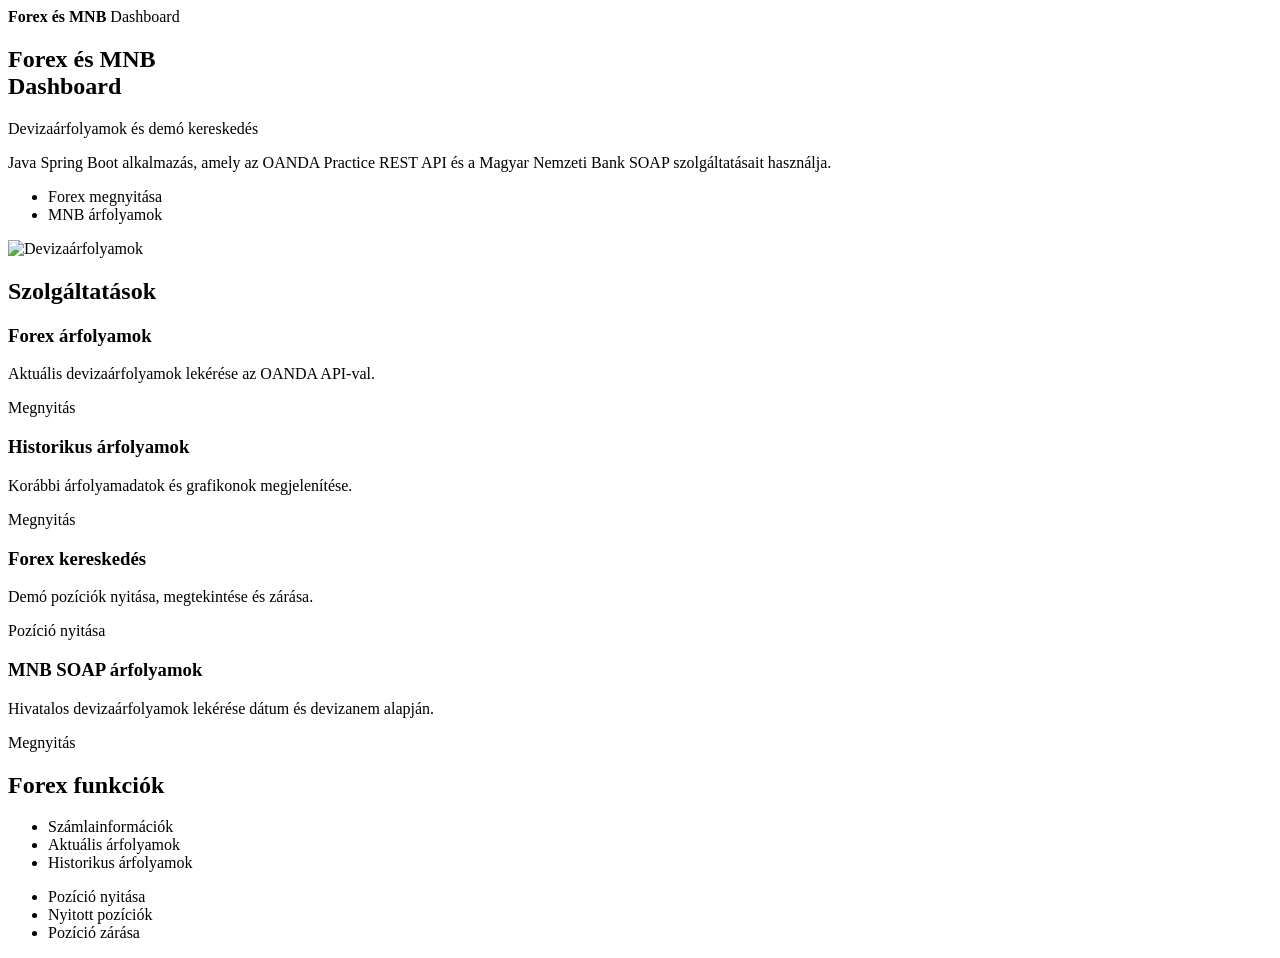
<file: beadando/src/main/resources/templates/index.html>
<!DOCTYPE html>
<html lang="hu" xmlns:th="http://www.thymeleaf.org">
<head>
    <meta charset="UTF-8">
    <meta name="viewport"
          content="width=device-width, initial-scale=1">
    <title>Forex és MNB Dashboard</title>

    <!-- Az eredeti piros Editorial stílus -->
    <link rel="stylesheet" th:href="@{/style/main.css}">
</head>
<body class="is-preload">
<div id="wrapper">

    <!-- Fő tartalom -->
    <div id="main">
        <div class="inner">
            <header id="header">
                <a th:href="@{/}" class="logo">
                    <strong>Forex és MNB</strong> Dashboard
                </a>
            </header>

            <!-- Bemutatkozás -->
            <section id="banner">
                <div class="content">
                    <header>
                        <h1>Forex és MNB<br>Dashboard</h1>
                        <p>Devizaárfolyamok és demó kereskedés</p>
                    </header>
                    <p>
                        Java Spring Boot alkalmazás, amely
                        az OANDA Practice REST API és a
                        Magyar Nemzeti Bank SOAP
                        szolgáltatásait használja.
                    </p>
                    <ul class="actions">
                        <li>
                            <a th:href="@{/forex/account}"
                               class="button big">
                                Forex megnyitása
                            </a>
                        </li>
                        <li>
                            <a th:href="@{/exercise}"
                               class="button big">
                                MNB árfolyamok
                            </a>
                        </li>
                    </ul>
                </div>
                <span class="image object">
                    <img th:src="@{/images/image1.jpg}"
                         alt="Devizaárfolyamok">
                </span>
            </section>

            <!-- Fő funkciók -->
            <section>
                <header class="major">
                    <h2>Szolgáltatások</h2>
                </header>
                <div class="features">
                    <article>
                        <span class="icon solid fa-chart-line"></span>
                        <div class="content">
                            <h3>Forex árfolyamok</h3>
                            <p>
                                Aktuális devizaárfolyamok
                                lekérése az OANDA API-val.
                            </p>
                            <a th:href="@{/forex/price}"
                               class="button small">
                                Megnyitás
                            </a>
                        </div>
                    </article>
                    <article>
                        <span class="icon solid fa-chart-bar"></span>
                        <div class="content">
                            <h3>Historikus árfolyamok</h3>
                            <p>
                                Korábbi árfolyamadatok
                                és grafikonok megjelenítése.
                            </p>
                            <a th:href="@{/forex/history}"
                               class="button small">
                                Megnyitás
                            </a>
                        </div>
                    </article>
                    <article>
                        <span class="icon solid fa-coins"></span>
                        <div class="content">
                            <h3>Forex kereskedés</h3>
                            <p>
                                Demó pozíciók nyitása,
                                megtekintése és zárása.
                            </p>
                            <a th:href="@{/forex/open}"
                               class="button small">
                                Pozíció nyitása
                            </a>
                        </div>
                    </article>
                    <article>
                        <span class="icon solid fa-landmark"></span>
                        <div class="content">
                            <h3>MNB SOAP árfolyamok</h3>
                            <p>
                                Hivatalos devizaárfolyamok
                                lekérése dátum és devizanem
                                alapján.
                            </p>
                            <a th:href="@{/exercise}"
                               class="button small">
                                Megnyitás
                            </a>
                        </div>
                    </article>
                </div>
            </section>

            <!-- Forex funkciók -->
            <section>
                <header class="major">
                    <h2>Forex funkciók</h2>
                </header>
                <div class="row">
                    <div class="col-6 col-12-small">
                        <ul class="actions stacked">
                            <li>
                                <a th:href="@{/forex/account}"
                                   class="button fit">
                                    Számlainformációk
                                </a>
                            </li>
                            <li>
                                <a th:href="@{/forex/price}"
                                   class="button fit">
                                    Aktuális árfolyamok
                                </a>
                            </li>
                            <li>
                                <a th:href="@{/forex/history}"
                                   class="button fit">
                                    Historikus árfolyamok
                                </a>
                            </li>
                        </ul>
                    </div>
                    <div class="col-6 col-12-small">
                        <ul class="actions stacked">
                            <li>
                                <a th:href="@{/forex/open}"
                                   class="button fit">
                                    Pozíció nyitása
                                </a>
                            </li>
                            <li>
                                <a th:href="@{/forex/positions}"
                                   class="button fit">
                                    Nyitott pozíciók
                                </a>
                            </li>
                            <li>
                                <a th:href="@{/forex/close}"
                                   class="button fit">
                                    Pozíció zárása
                                </a>
                            </li>
                        </ul>
                    </div>
                </div>
            </section>
        </div>
    </div>

    <!-- Közös Editorial oldalsáv -->
    <div th:replace="~{fragments/navbar :: navbar}"></div>
</div>
<script th:src="@{/js/navbar.js}"></script>
</body>
</html>
</file>
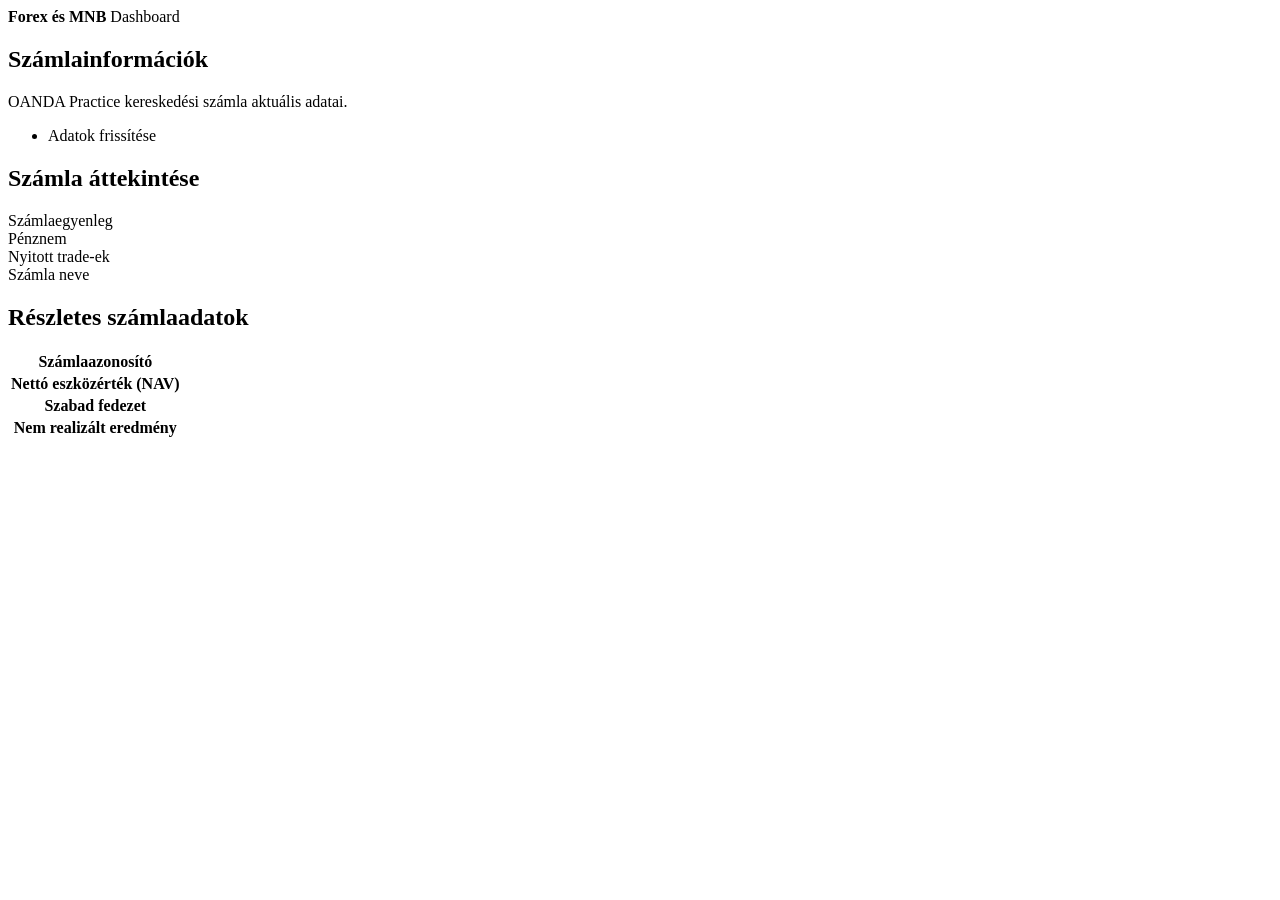
<file: beadando/src/main/resources/templates/forex-account.html>
<!DOCTYPE html>
<html lang="hu"
      xmlns:th="http://www.thymeleaf.org">
<head>
    <meta charset="UTF-8">
    <meta name="viewport"
          content="width=device-width, initial-scale=1">
    <title>Forex – Számlainformációk</title>

    <!-- Eredeti piros Editorial CSS -->
    <link rel="stylesheet" th:href="@{/style/main.css}">
</head>
<body class="is-preload">
<div id="wrapper">

    <!-- Fő tartalom -->
    <div id="main">
        <div class="inner">

            <!-- Fejléc -->
            <header id="header">
                <a th:href="@{/}" class="logo">
                    <strong>Forex és MNB</strong> Dashboard
                </a>
            </header>

            <!-- Oldal címe -->
            <section>
                <header class="main">
                    <h1>Számlainformációk</h1>
                </header>
                <p>
                    OANDA Practice kereskedési számla
                    aktuális adatai.
                </p>

                <ul class="actions refresh-button">
                    <li>
                        <a th:href="@{/forex/account}"
                           class="button primary">
                            Adatok frissítése
                        </a>
                    </li>
                </ul>

                <!-- Hibaüzenet -->
                <div th:if="${error}"
                     class="error-message"
                     th:text="${error}">
                </div>

                <!-- Számlaadatok -->
                <div th:if="${error == null}">
                    <header class="major">
                        <h2>Számla áttekintése</h2>
                    </header>
                    <div class="row gtr-150">

                        <!-- Számlaegyenleg -->
                        <div class="col-6 col-12-small">
                            <div class="account-card">
                                <div class="account-label">
                                    Számlaegyenleg
                                </div>
                                <div class="account-value"
                                     th:text="|${balance} ${currency}|">
                                </div>
                            </div>
                        </div>

                        <!-- Pénznem -->
                        <div class="col-6 col-12-small">
                            <div class="account-card">
                                <div class="account-label">
                                    Pénznem
                                </div>
                                <div class="account-value"
                                     th:text="${currency}">
                                </div>
                            </div>
                        </div>

                        <!-- Nyitott pozíciók -->
                        <div class="col-6 col-12-small">
                            <div class="account-card">
                                <div class="account-label">
                                    Nyitott trade-ek
                                </div>
                                <div class="account-value"
                                     th:text="${openTradeCount}">
                                </div>
                            </div>
                        </div>

                        <!-- Számla neve -->
                        <div class="col-6 col-12-small">
                            <div class="account-card">
                                <div class="account-label">
                                    Számla neve
                                </div>
                                <div class="account-value"
                                     th:text="${alias}">
                                </div>
                            </div>
                        </div>
                    </div>

                    <!-- Részletes adatok -->
                    <div class="account-details">
                        <header class="major">
                            <h2>Részletes számlaadatok</h2>
                        </header>
                        <div class="table-wrapper">
                            <table>
                                <tbody>
                                <tr>
                                    <th>Számlaazonosító</th>
                                    <td th:text="${accountId}"></td>
                                </tr>
                                <tr>
                                    <th>
                                        Nettó eszközérték (NAV)
                                    </th>
                                    <td th:text="|${nav} ${currency}|">
                                    </td>
                                </tr>
                                <tr>
                                    <th>Szabad fedezet</th>
                                    <td th:text="|${marginAvailable} ${currency}|">
                                    </td>
                                </tr>
                                <tr>
                                    <th>Nem realizált eredmény</th>
                                    <td th:text="|${unrealizedPL} ${currency}|">
                                    </td>
                                </tr>
                                </tbody>
                            </table>
                        </div>
                    </div>
                </div>
            </section>
        </div>
    </div>

    <!-- Közös Editorial navigáció -->
    <div th:replace="~{fragments/navbar :: navbar}"></div>
</div>

<!-- Közös navigáció működése -->
<script th:src="@{/js/navbar.js}"></script>
</body>
</html>
</file>
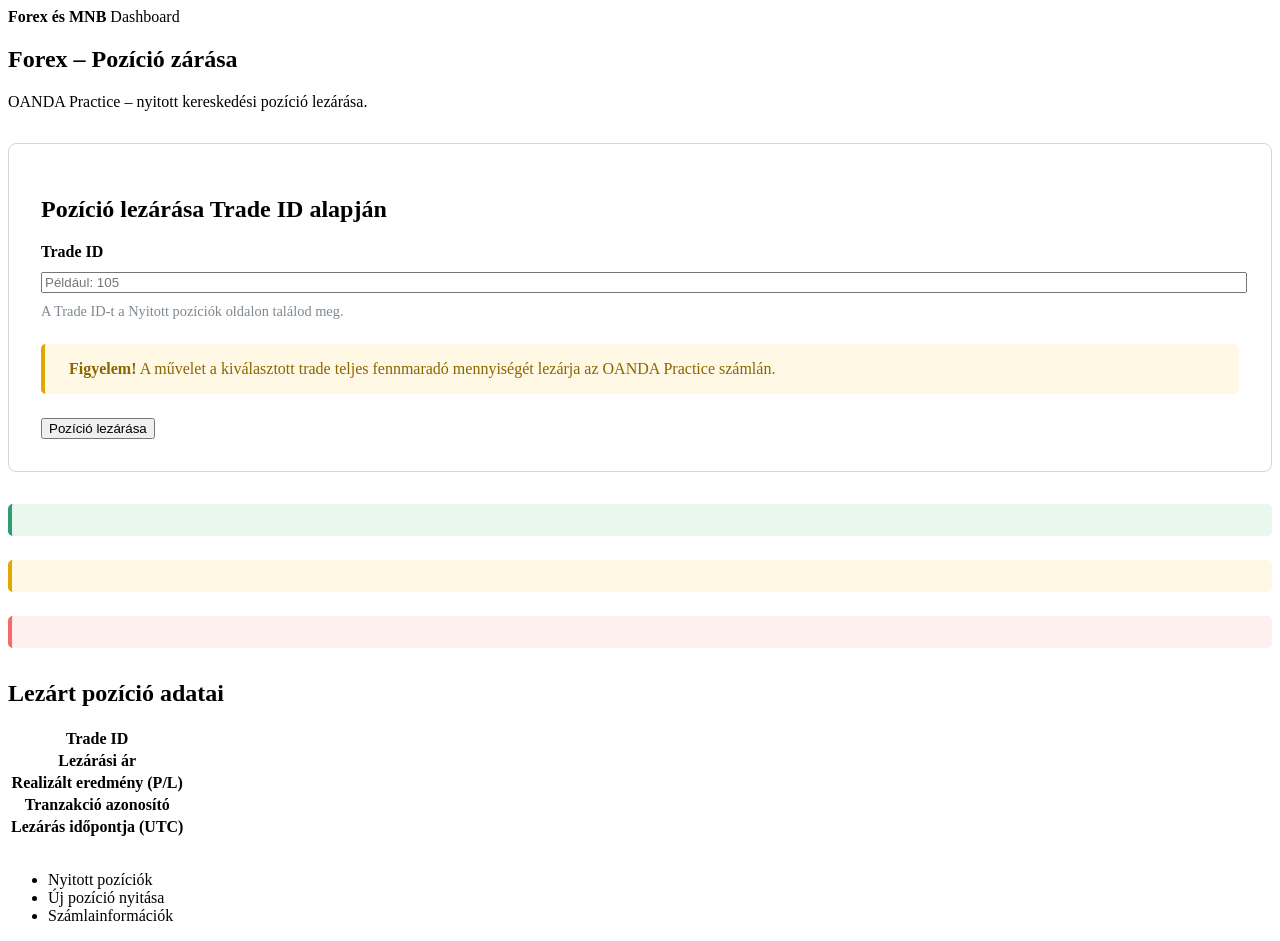
<file: beadando/src/main/resources/templates/forex-close.html>
<!DOCTYPE html>
<html lang="hu" xmlns:th="http://www.thymeleaf.org">
<head>
    <meta charset="UTF-8">
    <meta name="viewport"
          content="width=device-width, initial-scale=1">
    <title>Forex – Pozíció zárása</title>
    <link rel="stylesheet" th:href="@{/style/main.css}">
    <style>
        .close-card {
            background: #ffffff;
            border: 1px solid #d2d7d9;
            border-radius: 0.5em;
            padding: 2em;
            margin: 2em 0;
        }
        .close-card label {
            display: block;
            font-weight: 600;
            margin-bottom: 0.7em;
        }
        .close-card input[type="number"] {
            width: 100%;
        }
        .form-help {
            color: #7f888f;
            font-size: 0.9em;
            margin-top: 0.7em;
        }
        .notice {
            padding: 1em 1.5em;
            margin: 1.5em 0;
            border-left: 4px solid;
            border-radius: 0.3em;
        }
        .notice-warning {
            background: #fff8e5;
            border-color: #e0a800;
            color: #8a6500;
        }
        .notice-success {
            background: #e9f7ef;
            border-color: #2e9d70;
            color: #216e4c;
        }
        .notice-error {
            background: #fff0f0;
            border-color: #f56a6a;
            color: #a94442;
        }
        .result-section {
            margin-top: 2em;
        }
        .result-section td,
        .result-section th {
            overflow-wrap: anywhere;
        }
        .page-actions {
            margin-top: 2em;
        }
    </style>
</head>
<body class="is-preload">
<div id="wrapper">

    <!-- Fő tartalom -->
    <div id="main">
        <div class="inner">
            <header id="header">
                <a th:href="@{/}" class="logo">
                    <strong>Forex és MNB</strong> Dashboard
                </a>
            </header>
            <section>
                <header class="main">
                    <h1>Forex – Pozíció zárása</h1>
                </header>
                <p>
                    OANDA Practice – nyitott kereskedési
                    pozíció lezárása.
                </p>

                <!-- Zárási űrlap -->
                <div class="close-card">
                    <header class="major">
                        <h2>Pozíció lezárása Trade ID alapján</h2>
                    </header>
                    <form th:action="@{/forex/close}"
                          method="post"
                          id="closeForm">

                        <!-- CSRF -->
                        <input th:if="${_csrf != null}"
                               type="hidden"
                               th:name="${_csrf.parameterName}"
                               th:value="${_csrf.token}">
                        <div class="row gtr-uniform">
                            <div class="col-6 col-12-small">
                                <label for="tradeId">
                                    Trade ID
                                </label>
                                <input type="number" id="tradeId" name="tradeId" th:value="${tradeId}" min="1" step="1" placeholder="Például: 105" required>
                                <p class="form-help">
                                    A Trade ID-t a Nyitott pozíciók
                                    oldalon találod meg.
                                </p>
                            </div>
                            <div class="col-12">
                                <div class="notice notice-warning">
                                    <strong>Figyelem!</strong>
                                    A művelet a kiválasztott trade
                                    teljes fennmaradó mennyiségét lezárja
                                    az OANDA Practice számlán.
                                </div>
                                <button type="submit"
                                        id="submitButton"
                                        class="primary">
                                    Pozíció lezárása
                                </button>
                            </div>
                        </div>
                    </form>
                </div>

                <!-- Sikeres zárás -->
                <div th:if="${success}"
                     class="notice notice-success"
                     th:text="${success}">
                </div>

                <!-- Figyelmeztetés -->
                <div th:if="${warning}"
                     class="notice notice-warning"
                     th:text="${warning}">
                </div>

                <!-- Hibaüzenet -->
                <div th:if="${error}"
                     class="notice notice-error"
                     th:text="${error}">
                </div>

                <!-- Zárási eredmény -->
                <div th:if="${closedTradeId != null}"
                     class="result-section">
                    <header class="major">
                        <h2>Lezárt pozíció adatai</h2>
                    </header>
                    <div class="table-wrapper">
                        <table>
                            <tbody>
                            <tr>
                                <th>Trade ID</th>
                                <td th:text="${closedTradeId}"></td>
                            </tr>
                            <tr>
                                <th>Lezárási ár</th>
                                <td th:text="${closePrice}"></td>
                            </tr>
                            <tr>
                                <th>Realizált eredmény (P/L)</th>
                                <td th:text="${realizedPL}"></td>
                            </tr>
                            <tr>
                                <th>Tranzakció azonosító</th>
                                <td th:text="${transactionId}"></td>
                            </tr>
                            <tr>
                                <th>Lezárás időpontja (UTC)</th>
                                <td th:text="${closeTime}"></td>
                            </tr>
                            </tbody>
                        </table>
                    </div>
                </div>

                <!-- Navigációs gombok -->
                <div class="page-actions">
                    <ul class="actions">
                        <li>
                            <a th:href="@{/forex/positions}"
                               class="button">
                                Nyitott pozíciók
                            </a>
                        </li>
                        <li>
                            <a th:href="@{/forex/open}"
                               class="button">
                                Új pozíció nyitása
                            </a>
                        </li>
                        <li>
                            <a th:href="@{/forex/account}"
                               class="button">
                                Számlainformációk
                            </a>
                        </li>
                    </ul>
                </div>
            </section>
        </div>
    </div>

    <!-- Közös Editorial navigáció -->
    <div th:replace="~{fragments/navbar :: navbar}"></div>
</div>

<!-- Megerősítés és validáció -->
<script>
    const form = document.getElementById("closeForm");
    const submitButton = document.getElementById("submitButton");
    form.addEventListener("submit", function (event) {
        const tradeId =
            document.getElementById("tradeId").value;
        if (!/^[1-9][0-9]*$/.test(tradeId)) {
            event.preventDefault();
            alert("Adj meg egy pozitív egész Trade ID-t!");
            return;
        }
        const confirmed = confirm(
            "Biztosan le szeretnéd zárni a(z) " +
            tradeId + " azonosítójú DEMÓ trade-et?"
        );
        if (!confirmed) {
            event.preventDefault();
            return;
        }
        submitButton.disabled = true;
        submitButton.textContent = "Pozíció zárása...";
    });
</script>
<script th:src="@{/js/navbar.js}"></script>
</body>
</html>
</file>
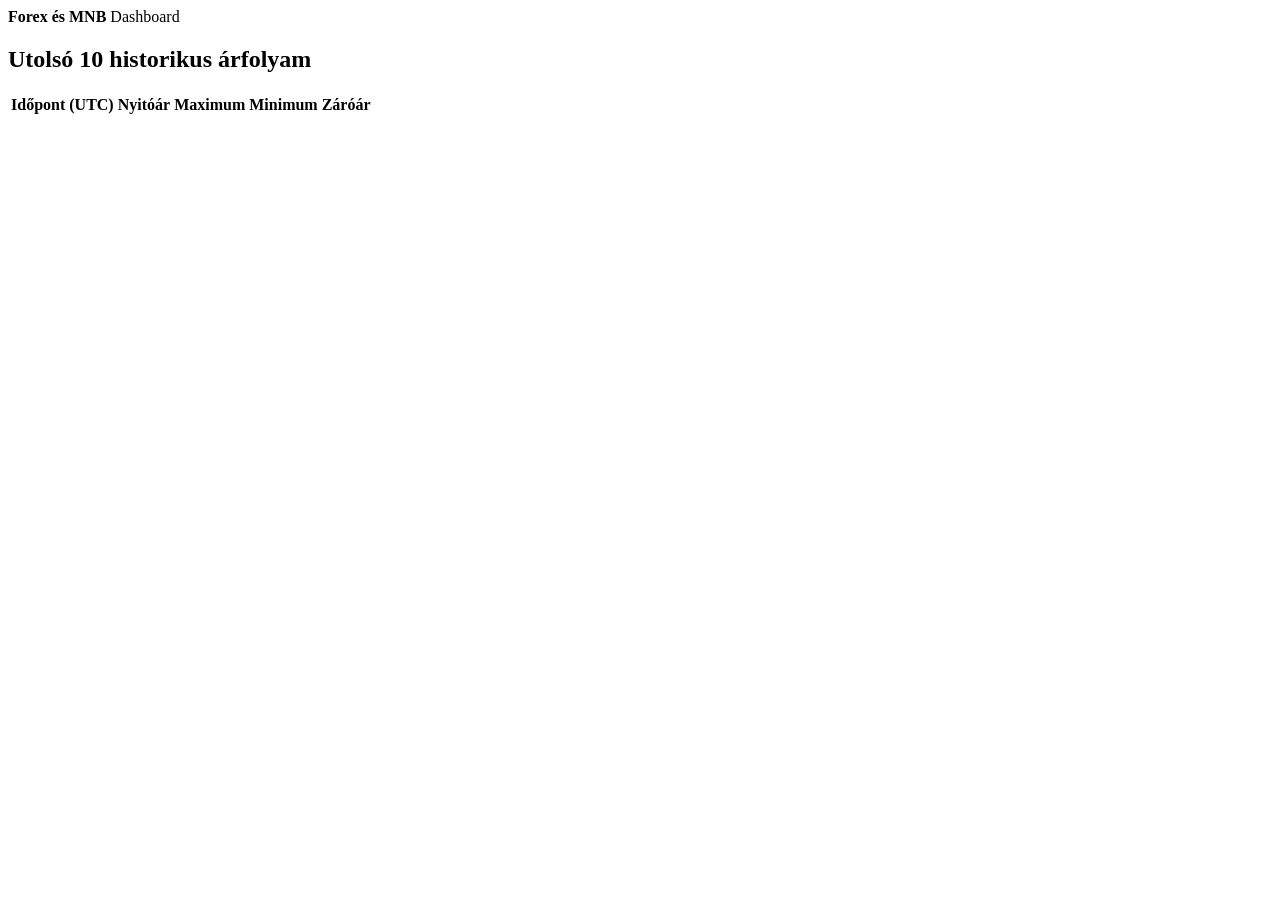
<file: beadando/src/main/resources/templates/forex-history.html>
<!DOCTYPE html>
<html lang="hu" xmlns:th="http://www.thymeleaf.org">
<head>
    <meta charset="UTF-8">
    <meta name="viewport"
          content="width=device-width, initial-scale=1">
    <title>Historikus devizaárfolyamok</title>
    <link rel="stylesheet" th:href="@{/style/main.css}">
    <style>
        .chart-container {
            position: relative;
            width: 100%;
            height: 350px;
        }
        .chart-container canvas {
            max-width: 100%;
        }
        .history-table {
            overflow-x: auto;
        }
    </style>
</head>
<body class="is-preload">
<div id="wrapper">
    <div id="main">
        <div class="inner">
            <header id="header">
                <a th:href="@{/}" class="logo">
                    <strong>Forex és MNB</strong> Dashboard
                </a>
            </header>
            <section>
                <!-- Historikus árfolyamok táblázata -->
                <header class="major">
                    <h2>Utolsó 10 historikus árfolyam</h2>
                </header>
                <div class="table-wrapper">
                    <table>
                        <thead>
                        <tr>
                            <th>Időpont (UTC)</th>
                            <th>Nyitóár</th>
                            <th>Maximum</th>
                            <th>Minimum</th>
                            <th>Záróár</th>
                        </tr>
                        </thead>

                        <tbody>
                        <tr th:each="row : ${history}">
                            <td th:text="${row.time}"></td>
                            <td th:text="${row.open}"></td>
                            <td th:text="${row.high}"></td>
                            <td th:text="${row.low}"></td>
                            <td th:text="${row.close}"></td>
                        </tr>
                        </tbody>
                    </table>
                </div>
            </section>
        </div>
    </div>
    <div th:replace="~{fragments/navbar :: navbar}"></div>
</div>
<script th:src="@{/js/navbar.js}"></script>
</body>
</html>
</file>
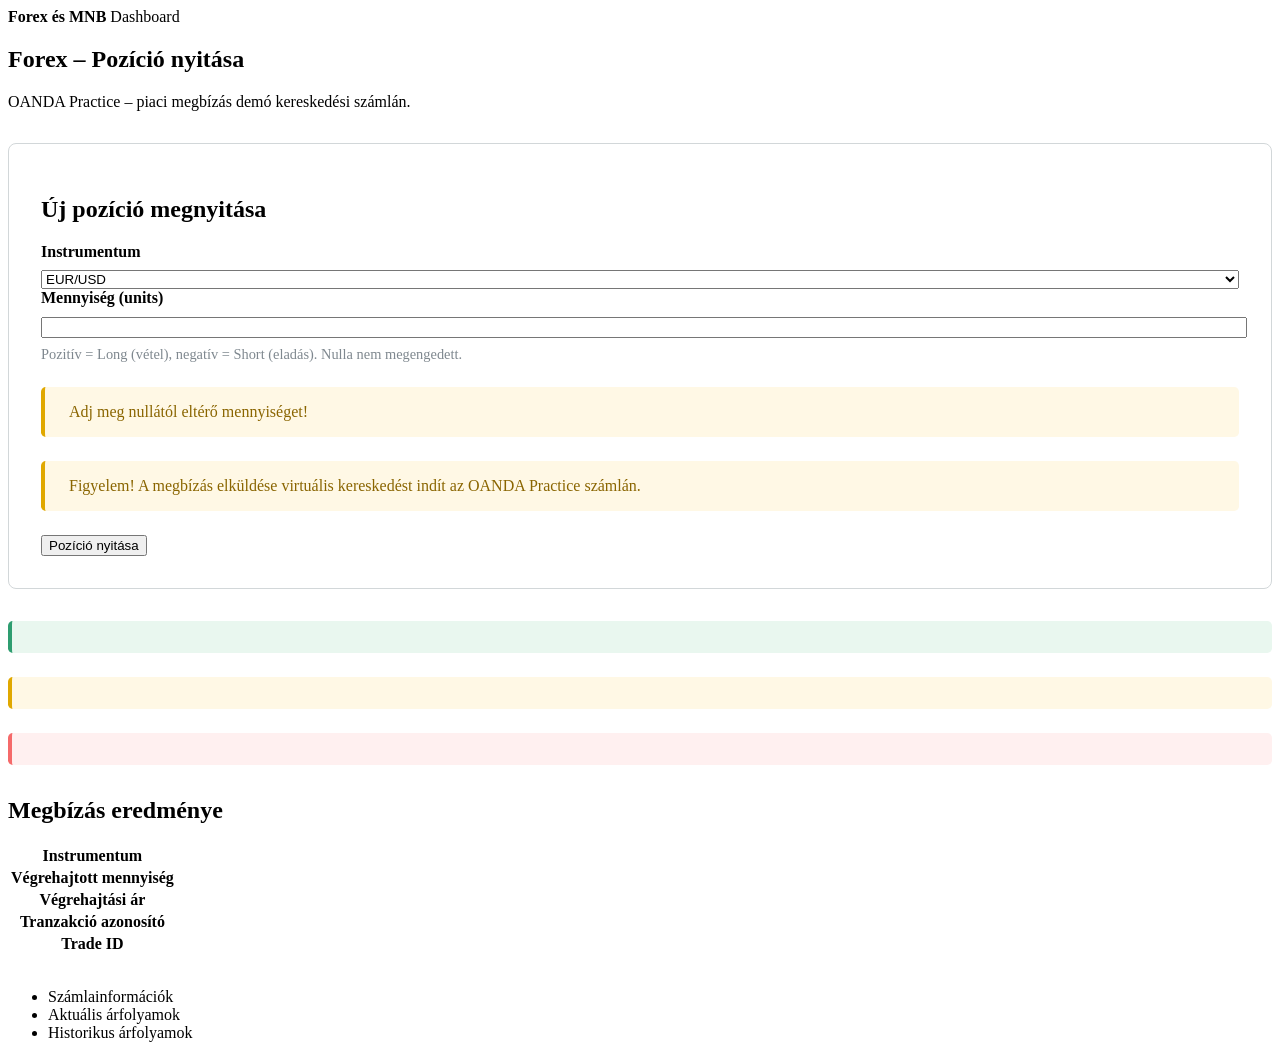
<file: beadando/src/main/resources/templates/forex-open.html>
<!DOCTYPE html>
<html lang="hu" xmlns:th="http://www.thymeleaf.org">
<head>
    <meta charset="UTF-8">
    <meta name="viewport"
          content="width=device-width, initial-scale=1">
    <title>Forex – Pozíció nyitása</title>

    <!-- Eredeti piros Editorial dizájn -->
    <link rel="stylesheet" th:href="@{/style/main.css}">
    <style>
        .trade-card {
            border: 1px solid #d2d7d9;
            border-radius: 0.5em;
            padding: 2em;
            margin: 2em 0;
            background: #ffffff;
        }
        .trade-card label {
            display: block;
            margin-bottom: 0.6em;
            font-weight: 600;
        }
        .trade-card select,
        .trade-card input[type="number"] {
            width: 100%;
        }
        .trade-help {
            color: #7f888f;
            font-size: 0.9em;
            margin-top: 0.6em;
        }
        .trade-notice {
            padding: 1em 1.5em;
            border-radius: 0.3em;
            margin: 1.5em 0;
            border-left: 4px solid;
        }
        .notice-info {
            background: #eef5ff;
            border-color: #4a90e2;
            color: #24518a;
        }
        .notice-success {
            background: #e9f7ef;
            border-color: #2e9d70;
            color: #216e4c;
        }
        .notice-warning {
            background: #fff8e5;
            border-color: #e0a800;
            color: #8a6500;
        }
        .notice-error {
            background: #fff0f0;
            border-color: #f56a6a;
            color: #a94442;
        }
        .trade-result {
            margin-top: 2em;
        }
        .trade-result td,
        .trade-result th {
            overflow-wrap: anywhere;
        }
        .trade-actions {
            margin-top: 2em;
        }
    </style>
</head>
<body class="is-preload">
<div id="wrapper">

    <!-- Fő tartalom -->
    <div id="main">
        <div class="inner">

            <!-- Fejléc -->
            <header id="header">
                <a th:href="@{/}" class="logo">
                    <strong>Forex és MNB</strong> Dashboard
                </a>
            </header>
            <section>
                <header class="main">
                    <h1>Forex – Pozíció nyitása</h1>
                </header>
                <p>
                    OANDA Practice – piaci megbízás
                    demó kereskedési számlán.
                </p>

                <!-- Pozíciónyitó űrlap -->
                <div class="trade-card">
                    <header class="major">
                        <h2>Új pozíció megnyitása</h2>
                    </header>
                    <form th:action="@{/forex/open}"
                          method="post"
                          id="openForm">

                        <!-- CSRF -->
                        <input th:if="${_csrf != null}"
                               type="hidden"
                               th:name="${_csrf.parameterName}"
                               th:value="${_csrf.token}">
                        <div class="row gtr-uniform">

                            <!-- Instrumentum -->
                            <div class="col-6 col-12-small">
                                <label for="instrument">
                                    Instrumentum
                                </label>
                                <select id="instrument"
                                        name="instrument">
                                    <option value="EUR_USD"
                                            th:selected="${selectedInstrument == 'EUR_USD'}">
                                        EUR/USD
                                    </option>
                                    <option value="GBP_USD"
                                            th:selected="${selectedInstrument == 'GBP_USD'}">
                                        GBP/USD
                                    </option>
                                    <option value="USD_JPY"
                                            th:selected="${selectedInstrument == 'USD_JPY'}">
                                        USD/JPY
                                    </option>
                                </select>
                            </div>

                            <!-- Mennyiség -->
                            <div class="col-6 col-12-small">
                                <label for="units">
                                    Mennyiség (units)
                                </label>
                                <input type="number"
                                       id="units"
                                       name="units"
                                       th:value="${units}"
                                       min="-1000"
                                       max="1000"
                                       step="1"
                                       required>
                                <p class="trade-help">
                                    Pozitív = Long (vétel),
                                    negatív = Short (eladás).
                                    Nulla nem megengedett.
                                </p>
                            </div>
                            <div class="col-12">

                                <!-- Irány -->
                                <div id="direction"
                                     class="trade-notice notice-info">
                                    Long – Vételi megbízás
                                </div>

                                <!-- Figyelmeztetés -->
                                <div class="trade-notice notice-warning">
                                    Figyelem! A megbízás
                                    elküldése virtuális kereskedést
                                    indít az OANDA Practice számlán.
                                </div>
                                <button type="submit"
                                        id="submitButton"
                                        class="primary">
                                    Pozíció nyitása
                                </button>
                            </div>
                        </div>
                    </form>
                </div>

                <!-- Sikeres végrehajtás -->
                <div th:if="${success}"
                     class="trade-notice notice-success"
                     th:text="${success}">
                </div>

                <!-- Figyelmeztetés -->
                <div th:if="${warning}"
                     class="trade-notice notice-warning"
                     th:text="${warning}">
                </div>

                <!-- Hiba -->
                <div th:if="${error}"
                     class="trade-notice notice-error"
                     th:text="${error}">
                </div>

                <!-- Végrehajtási adatok -->
                <div th:if="${executedPrice != null}"
                     class="trade-result">
                    <header class="major">
                        <h2>Megbízás eredménye</h2>
                    </header>
                    <div class="table-wrapper">
                        <table>
                            <tbody>
                            <tr>
                                <th>Instrumentum</th>
                                <td th:text="${instrument}"></td>
                            </tr>
                            <tr>
                                <th>Végrehajtott mennyiség</th>
                                <td th:text="${executedUnits}"></td>
                            </tr>
                            <tr>
                                <th>Végrehajtási ár</th>
                                <td th:text="${executedPrice}"></td>
                            </tr>
                            <tr>
                                <th>Tranzakció azonosító</th>
                                <td th:text="${transactionId}"></td>
                            </tr>
                            <tr th:if="${tradeId != null}">
                                <th>Trade ID</th>
                                <td th:text="${tradeId}"></td>
                            </tr>
                            </tbody>
                        </table>
                    </div>
                </div>

                <!-- Navigációs gombok -->
                <div class="trade-actions">
                    <ul class="actions">
                        <li>
                            <a th:href="@{/forex/account}"
                               class="button">
                                Számlainformációk
                            </a>
                        </li>
                        <li>
                            <a th:href="@{/forex/price}"
                               class="button">
                                Aktuális árfolyamok
                            </a>
                        </li>
                        <li>
                            <a th:href="@{/forex/history}"
                               class="button">
                                Historikus árfolyamok
                            </a>
                        </li>
                    </ul>
                </div>
            </section>
        </div>
    </div>

    <!-- Közös Editorial navigáció -->
    <div th:replace="~{fragments/navbar :: navbar}"></div>
</div>

<!-- Irány kijelzése és validáció -->
<script>
    const unitsInput = document.getElementById("units");
    const direction = document.getElementById("direction");
    const form = document.getElementById("openForm");
    const submitButton = document.getElementById("submitButton");
    function updateDirection() {
        const units = Number(unitsInput.value);

        if (!unitsInput.value || units === 0) {
            direction.className = "trade-notice notice-warning";
            direction.textContent =
                "Adj meg nullától eltérő mennyiséget!";
        } else if (units > 0) {
            direction.className = "trade-notice notice-success";
            direction.textContent =
                "Long – Vételi megbízás";
        } else {
            direction.className = "trade-notice notice-error";
            direction.textContent =
                "Short – Eladási megbízás";
        }
    }
    unitsInput.addEventListener("input", updateDirection);
    updateDirection();
    form.addEventListener("submit", function (event) {
        const units = Number(unitsInput.value);
        if (!Number.isInteger(units) ||
            units === 0 ||
            Math.abs(units) > 1000) {
            event.preventDefault();
            alert("Adj meg érvényes, nem nulla mennyiséget!");
            return;
        }
        const instrument =
            document.getElementById("instrument").value;
        const confirmed = confirm(
            "Biztosan elküldöd a " +
            instrument + " " + units +
            " egységes DEMÓ piaci megbízást?"
        );
        if (!confirmed) {
            event.preventDefault();
            return;
        }
        submitButton.disabled = true;
        submitButton.textContent = "Megbízás küldése...";
    });
</script>

<!-- Közös navigáció JavaScript -->
<script th:src="@{/js/navbar.js}"></script>
</body>
</html>
</file>
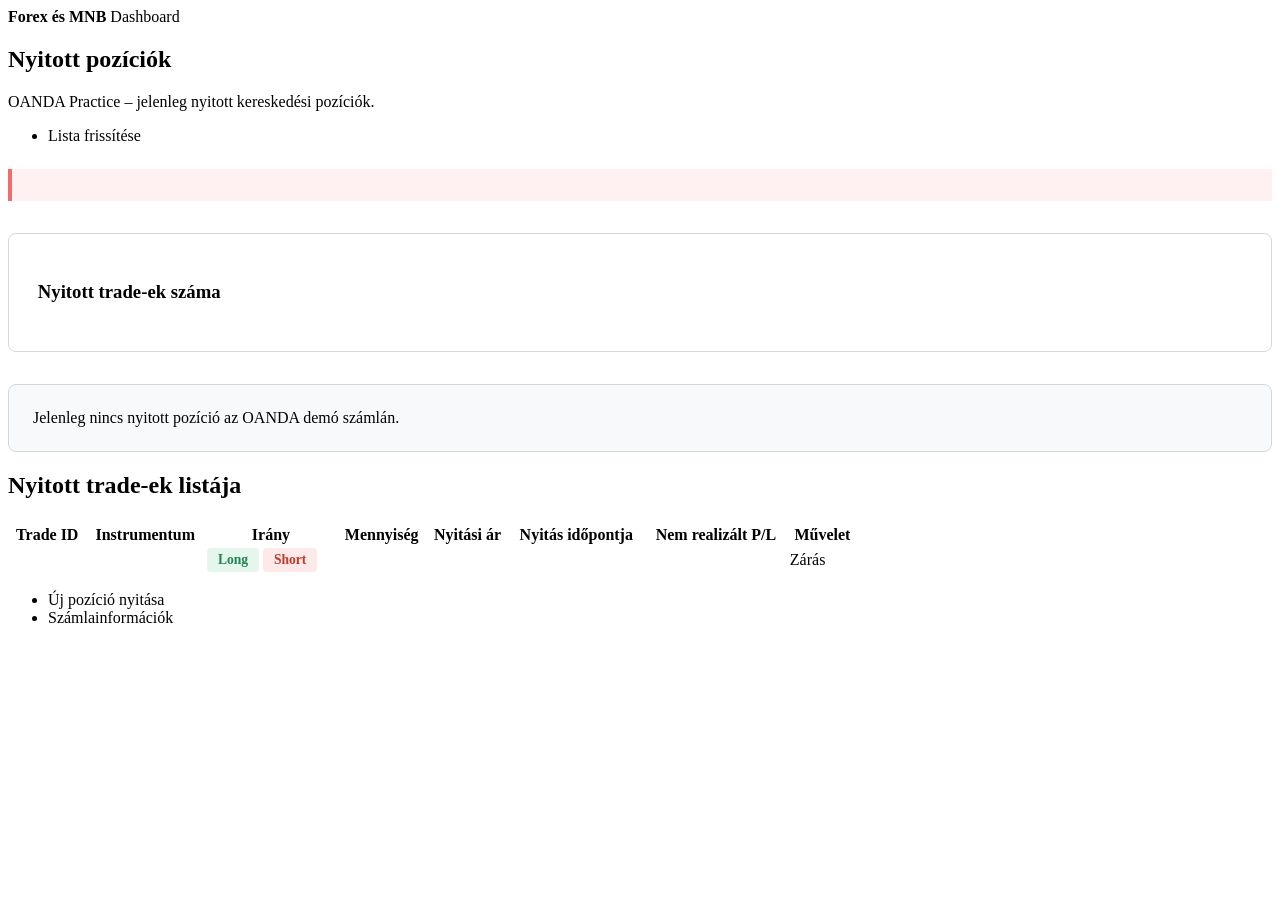
<file: beadando/src/main/resources/templates/forex-positions.html>
<!DOCTYPE html>
<html lang="hu" xmlns:th="http://www.thymeleaf.org">
<head>
    <meta charset="UTF-8">
    <meta name="viewport"
          content="width=device-width, initial-scale=1">
    <title>Forex – Nyitott pozíciók</title>

    <!-- Editorial CSS -->
    <link rel="stylesheet" th:href="@{/style/main.css}">
    <style>
        .position-summary {
            background: #ffffff;
            border: 1px solid #d2d7d9;
            border-radius: 0.5em;
            padding: 1.8em;
            margin: 2em 0;
        }
        .position-count {
            color: #f56a6a;
            font-size: 2.5em;
            font-weight: 700;
        }
        .position-table {
            margin-top: 1.5em;
            overflow-x: auto;
        }
        .position-table table {
            min-width: 850px;
        }
        .position-table th,
        .position-table td {
            white-space: nowrap;
        }
        .trade-badge {
            display: inline-block;
            border-radius: 0.3em;
            padding: 0.3em 0.8em;
            font-weight: 600;
            font-size: 0.85em;
        }
        .trade-long {
            background: #e5f6ec;
            color: #21834e;
        }
        .trade-short {
            background: #fde9e9;
            color: #c0392b;
        }
        .error-message {
            padding: 1em 1.5em;
            border-left: 4px solid #f56a6a;
            background: #fff1f1;
            color: #a94442;
            margin: 1.5em 0;
        }
        .empty-message {
            padding: 1.5em;
            border: 1px solid #d2d7d9;
            border-radius: 0.5em;
            background: #f7f9fa;
            margin-top: 2em;
        }
        #main {
            min-width: 0;
        }
        .position-table {
            max-width: 100%;
            overflow-x: auto;
        }
    </style>
</head>
<body class="is-preload">
<div id="wrapper">

    <!-- Fő tartalom -->
    <div id="main">
        <div class="inner">
            <header id="header">
                <a th:href="@{/}" class="logo">
                    <strong>Forex és MNB</strong> Dashboard
                </a>
            </header>
            <section>
                <header class="main">
                    <h1>Nyitott pozíciók</h1>
                </header>
                <p>
                    OANDA Practice – jelenleg nyitott
                    kereskedési pozíciók.
                </p>

                <!-- Lista frissítése -->
                <ul class="actions">
                    <li>
                        <a th:href="@{/forex/positions}"
                           class="button primary">
                            Lista frissítése
                        </a>
                    </li>
                </ul>

                <!-- Hibaüzenet -->
                <div th:if="${error}"
                     class="error-message"
                     th:text="${error}">
                </div>

                <!-- Pozíciók száma -->
                <div th:if="${positionCount != null}"
                     class="position-summary">
                    <h3>Nyitott trade-ek száma</h3>
                    <div class="position-count"
                         th:text="${positionCount}">
                    </div>
                </div>

                <!-- Üres lista -->
                <div th:if="${positions != null and positions.isEmpty()}"
                     class="empty-message">
                    Jelenleg nincs nyitott pozíció
                    az OANDA demó számlán.
                </div>

                <!-- Pozíciók táblázata -->
                <div th:if="${positions != null and !positions.isEmpty()}">
                    <header class="major">
                        <h2>Nyitott trade-ek listája</h2>
                    </header>
                    <div class="table-wrapper position-table">
                        <table>
                            <thead>
                            <tr>
                                <th>Trade ID</th>
                                <th>Instrumentum</th>
                                <th>Irány</th>
                                <th>Mennyiség</th>
                                <th>Nyitási ár</th>
                                <th>Nyitás időpontja</th>
                                <th>Nem realizált P/L</th>
                                <th>Művelet</th>
                            </tr>
                            </thead>
                            <tbody>
                            <tr th:each="position : ${positions}">
                                <td th:text="${position.id}"></td>
                                <td th:text="${position.instrument}"></td>
                                <td>
                                    <span th:if="${position.direction == 'Long'}"
                                          class="trade-badge trade-long">
                                        Long
                                    </span>
                                    <span th:if="${position.direction == 'Short'}"
                                          class="trade-badge trade-short">
                                        Short
                                    </span>
                                </td>
                                <td th:text="${position.units}"></td>
                                <td th:text="${position.price}"></td>
                                <td th:text="${position.openTime}"></td>
                                <td th:text="${position.unrealizedPL}"></td>
                                <td>
                                    <a th:href="@{/forex/close(tradeId=${position.id})}"
                                       class="button small">
                                        Zárás
                                    </a>
                                </td>
                            </tr>
                            </tbody>
                        </table>
                    </div>
                </div>

                <!-- További műveletek -->
                <ul class="actions">
                    <li>
                        <a th:href="@{/forex/open}"
                           class="button primary">
                            Új pozíció nyitása
                        </a>
                    </li>
                    <li>
                        <a th:href="@{/forex/account}"
                           class="button">
                            Számlainformációk
                        </a>
                    </li>
                </ul>
            </section>
        </div>
    </div>

    <!-- Közös Editorial navigáció -->
    <div th:replace="~{fragments/navbar :: navbar}"></div>
</div>

<!-- Navigáció JavaScript -->
<script th:src="@{/js/navbar.js}"></script>
</body>
</html>
</file>
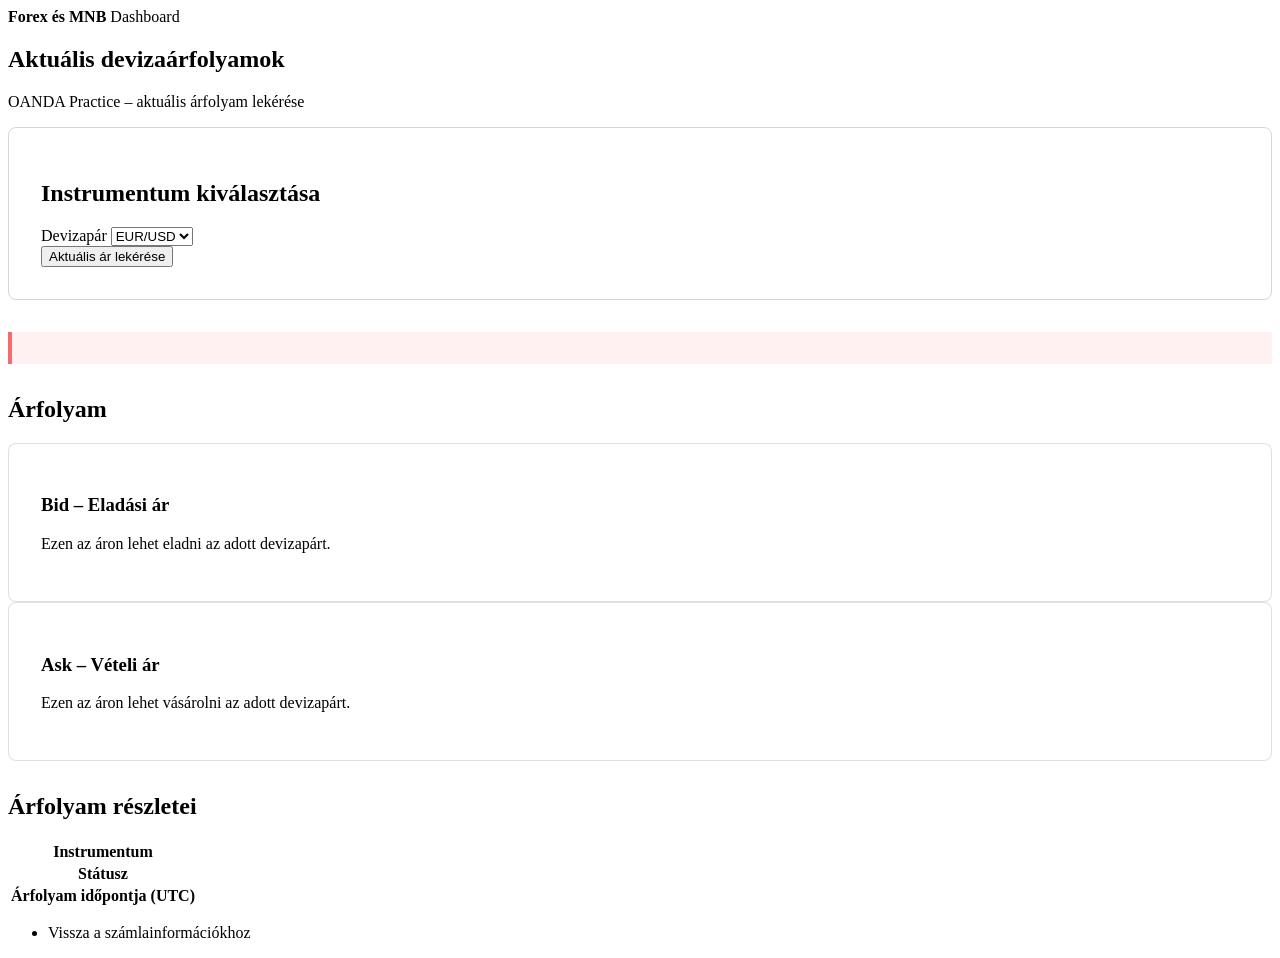
<file: beadando/src/main/resources/templates/forex-price.html>
<!DOCTYPE html>
<html lang="hu" xmlns:th="http://www.thymeleaf.org">
<head>
    <meta charset="UTF-8">
    <meta name="viewport"
          content="width=device-width, initial-scale=1">
    <title>Forex – Aktuális árfolyamok</title>

    <!-- Eredeti piros Editorial CSS -->
    <link rel="stylesheet" th:href="@{/style/main.css}">
    <style>
        .price-card {
            background: #ffffff;
            border: 1px solid rgba(210, 215, 217, 0.75);
            border-radius: 0.5em;
            padding: 2em;
            height: 100%;
        }
        .price-value {
            font-size: 2.2em;
            font-weight: 700;
            overflow-wrap: anywhere;
            margin: 0.4em 0;
        }
        .bid-value {
            color: #f56a6a;
        }
        .ask-value {
            color: #2e9d70;
        }
        .form-card {
            border: 1px solid #d2d7d9;
            border-radius: 0.5em;
            padding: 2em;
            margin-bottom: 2em;
        }
        .error-message {
            padding: 1em 1.5em;
            border-left: 4px solid #f56a6a;
            background: #fff1f1;
            color: #a94442;
            margin-bottom: 2em;
        }
        .details-section {
            margin-top: 2em;
        }
        .details-section td,
        .details-section th {
            overflow-wrap: anywhere;
        }
    </style>
</head>
<body class="is-preload">
<div id="wrapper">

    <!-- Fő tartalom -->
    <div id="main">
        <div class="inner">

            <!-- Fejléc -->
            <header id="header">
                <a th:href="@{/}" class="logo">
                    <strong>Forex és MNB</strong> Dashboard
                </a>
            </header>
            <section>
                <header class="main">
                    <h1>Aktuális devizaárfolyamok</h1>
                </header>
                <p>
                    OANDA Practice – aktuális árfolyam lekérése
                </p>

                <!-- Instrumentum kiválasztása -->
                <div class="form-card">
                    <header class="major">
                        <h2>Instrumentum kiválasztása</h2>
                    </header>
                    <form th:action="@{/forex/price}"
                          method="get">
                        <div class="row gtr-uniform">
                            <div class="col-6 col-12-small">
                                <label for="instrument">
                                    Devizapár
                                </label>
                                <select id="instrument"
                                        name="instrument">
                                    <option value="EUR_USD"
                                            th:selected="${selectedInstrument == 'EUR_USD'}">
                                        EUR/USD
                                    </option>
                                    <option value="GBP_USD"
                                            th:selected="${selectedInstrument == 'GBP_USD'}">
                                        GBP/USD
                                    </option>
                                    <option value="USD_JPY"
                                            th:selected="${selectedInstrument == 'USD_JPY'}">
                                        USD/JPY
                                    </option>
                                </select>
                            </div>
                            <div class="col-12">
                                <button type="submit"
                                        class="primary">
                                    Aktuális ár lekérése
                                </button>
                            </div>
                        </div>
                    </form>
                </div>

                <!-- Hibaüzenet -->
                <div th:if="${error}"
                     class="error-message"
                     th:text="${error}">
                </div>

                <!-- Árfolyam eredménye -->
                <div th:if="${bid != null and ask != null}">
                    <header class="major">
                        <h2 th:text="|Árfolyam: ${selectedInstrument}|">
                            Árfolyam
                        </h2>
                    </header>
                    <div class="row gtr-150">

                        <!-- Bid -->
                        <div class="col-6 col-12-small">
                            <div class="price-card">
                                <h3>Bid – Eladási ár</h3>
                                <div class="price-value bid-value"
                                     th:text="${bid}">
                                </div>
                                <p>
                                    Ezen az áron lehet eladni
                                    az adott devizapárt.
                                </p>
                            </div>
                        </div>

                        <!-- Ask -->
                        <div class="col-6 col-12-small">
                            <div class="price-card">
                                <h3>Ask – Vételi ár</h3>
                                <div class="price-value ask-value"
                                     th:text="${ask}">
                                </div>
                                <p>
                                    Ezen az áron lehet vásárolni
                                    az adott devizapárt.
                                </p>
                            </div>
                        </div>
                    </div>

                    <!-- Részletes információk -->
                    <div class="details-section">
                        <header class="major">
                            <h2>Árfolyam részletei</h2>
                        </header>
                        <div class="table-wrapper">
                            <table>
                                <tbody>
                                <tr>
                                    <th>Instrumentum</th>
                                    <td th:text="${selectedInstrument}">
                                    </td>
                                </tr>
                                <tr>
                                    <th>Státusz</th>
                                    <td th:text="${status}">
                                    </td>
                                </tr>
                                <tr>
                                    <th>Árfolyam időpontja (UTC)</th>
                                    <td th:text="${priceTime}">
                                    </td>
                                </tr>
                                </tbody>
                            </table>
                        </div>
                    </div>
                </div>

                <!-- Vissza gomb -->
                <ul class="actions">
                    <li>
                        <a th:href="@{/forex/account}"
                           class="button">
                            Vissza a számlainformációkhoz
                        </a>
                    </li>
                </ul>
            </section>
        </div>
    </div>
    <!-- Közös Editorial navigáció -->
    <div th:replace="~{fragments/navbar :: navbar}"></div>
</div>
<!-- Navigáció JavaScript -->
<script th:src="@{/js/navbar.js}"></script>
</body>
</html>
</file>
